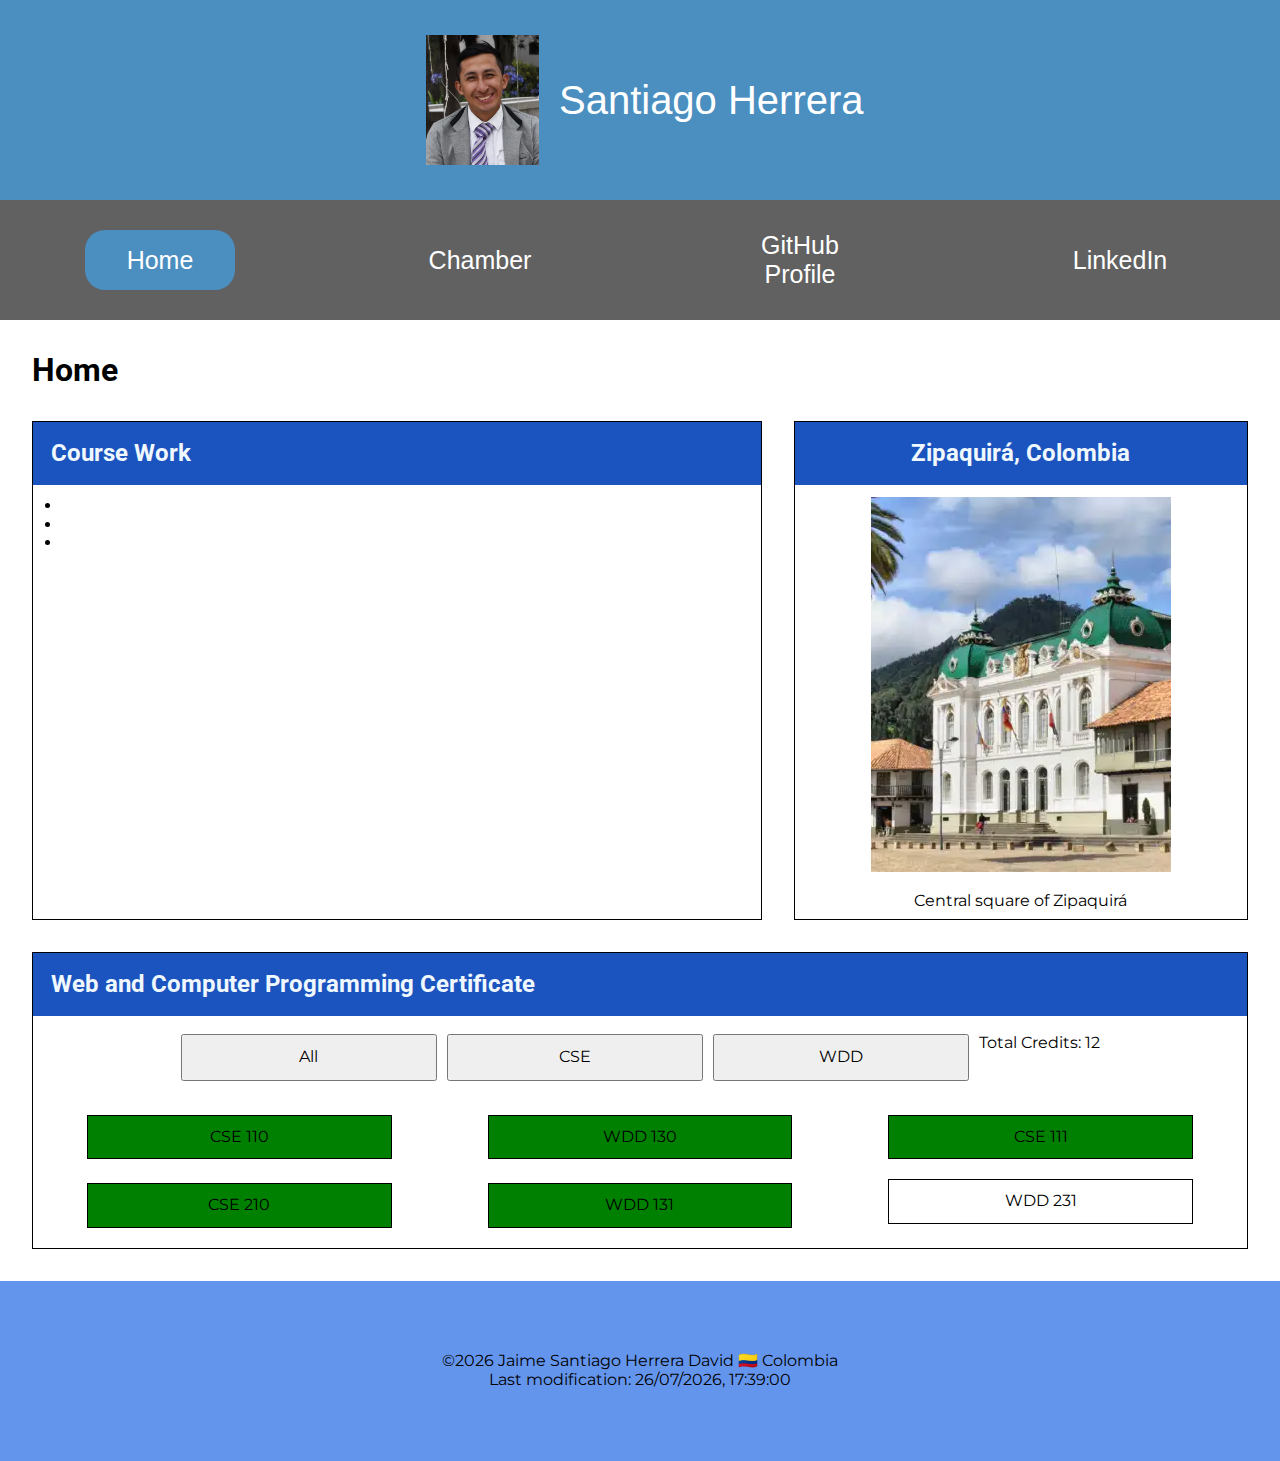
<file: index.html>
<!DOCTYPE html>
<html lang="en">
<head>
    <meta charset="UTF-8">
    <meta name="viewport" content="width=device-width, initial-scale=1.0">
    <meta name="author" content="Santiago Herrera">
    <meta name="title">
    <meta name="description"
        content="WDD 231 -  Web Frontend Development I repository by Jaime Santiago Herrera David. Explore weekly assignments and the final project showcasing foundational web development skills.">
    <meta property="og:title" content="WDD 231 - Web Frontend Development I">
    <meta property="og:type" content="website">
    <meta property="og:image" content="https://upload.wikimedia.org/wikipedia/commons/thumb/f/f8/Centro_Urbano_de_Zipaquir%C3%A1.jpg/250px-Centro_Urbano_de_Zipaquir%C3%A1.jpg">
    <meta property="og:url" content="https://churchofjesuschrist.org">
    <title>WDD 231 - Web Frontend Development I</title>
    <script src="scripts/getDate.js" defer></script>

    <link rel="icon" href="favicon.ico">
    <link rel="stylesheet" href="styles/normalize.css">
    <link rel="stylesheet" href="styles/base.css">
    <link rel="stylesheet" href="styles/larger.css">
    <link rel="preconnect" href="https://fonts.googleapis.com">
    <link rel="preconnect" href="https://fonts.gstatic.com" crossorigin>
    <link href="https://fonts.googleapis.com/css2?family=Montserrat:ital,wght@0,100..900;1,100..900&family=Roboto:ital,wght@0,100;0,300;0,400;0,500;0,700;0,900;1,100;1,300;1,400;1,500;1,700;1,900&display=swap" rel="stylesheet">
    <link rel="preconnect" href="https://fonts.googleapis.com">
    <link rel="preconnect" href="https://fonts.gstatic.com" crossorigin>
    <link href="https://fonts.googleapis.com/css2?family=Montserrat:ital,wght@0,100..900;1,100..900&family=Roboto:ital,wght@0,100;0,300;0,400;0,500;0,700;0,900;1,100;1,300;1,400;1,500;1,700;1,900&display=swap" rel="stylesheet">
</head>
<body>
    <header>
        <div class="intro">
            <img src="./images/Profile.webp" alt="Image profile">
            <span>Santiago Herrera</span>
        </div>
        <nav>
            <button id="menu"></button>
            <ul class="navigation">
                <li><a href="#" class="active">Home</a></li>
                <li><a href="chamber/directory.html">Chamber</a></li>
                <li><a href="#">GitHub Profile</a></li>
                <li><a href="https://www.linkedin.com/in/jaime-herrera-david/" target="_blank">LinkedIn</a></li>
            </ul>
        </nav>
    </header>
    <main>
        <h1>Home</h1>
        <section class="card">
            <h2>Course Work</h2>
            <ul>
                <li></li>
                <li></li>
                <li></li>

            </ul>
        </section>
            <section class="card city">
                <h2>Zipaquirá, Colombia</h2>
                <figure>
                    <img src="images/Zipa.webp" alt="Zipaquirá">
                    <figcaption>Central square of Zipaquirá</figcaption>
                </figure>
            </section>

        <section class="card-courses">
            <h2>Web and Computer Programming Certificate</h2>
            <div class="courses">
                <div class="courses-filter">
                    <button class="filter">All</button>
                    <button class="filter">CSE</button>
                    <button class="filter">WDD</button>
                    <p id="total-credits">Total</p>
                </div>
                
                <div class="courses-list">
                        
                </div>

                <dialog id="course-details">
                    
                </dialog>

            </div>

        </section>
    </main>
    <footer>
        <p><span id="copyright"> </span><span id="year"></span>Jaime Santiago Herrera David 🇨🇴 Colombia</p>
        <p id="lastModified"></p>
    </footer>

    <script src="scripts/courses.js" defer></script>
    <script src="scripts/menu.js" defer></script>
</body>

</html>
</file>
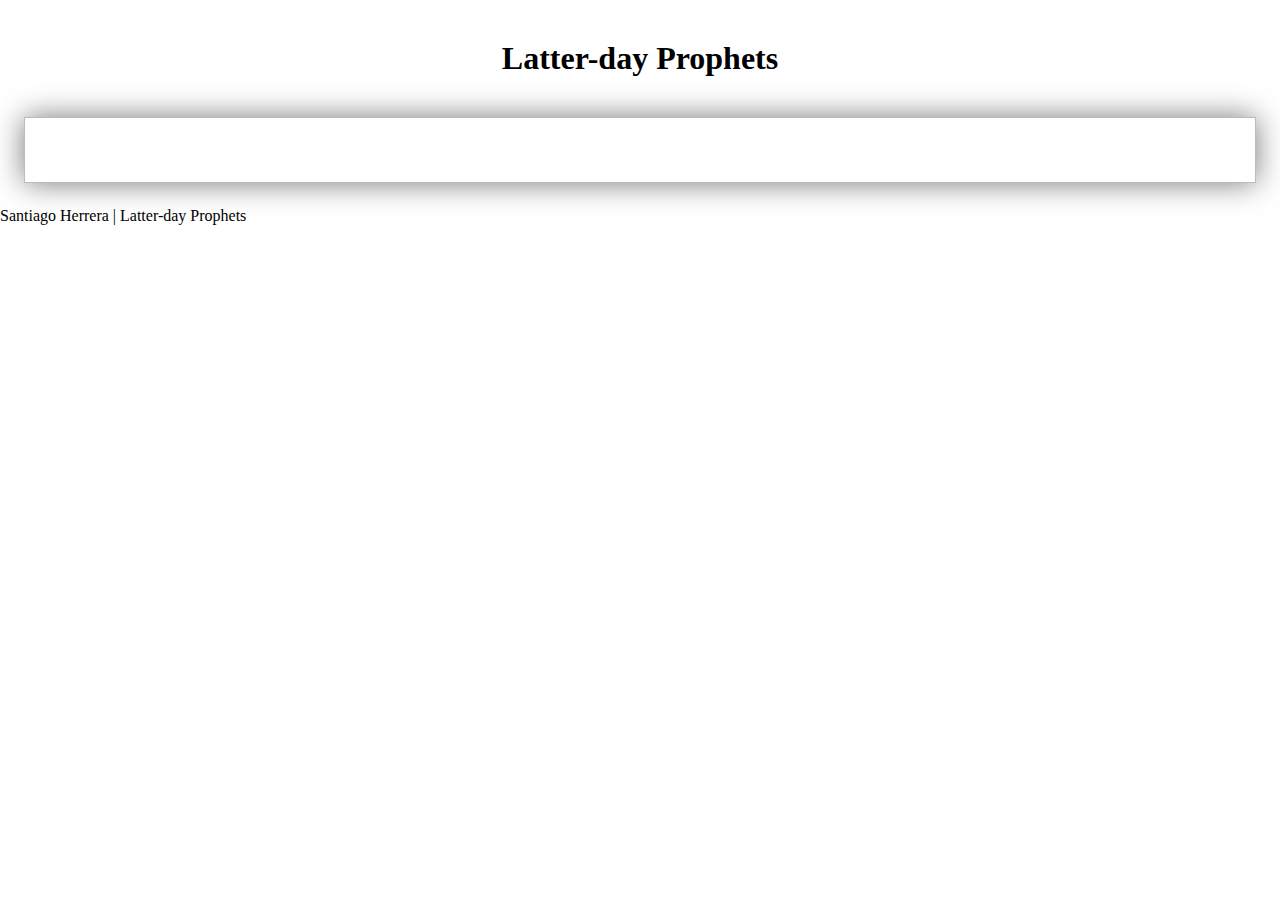
<file: prophets.html>
<!DOCTYPE html>
<html lang="en">
<head>
    <meta charset="UTF-8">
    <meta name="viewport" content="width=device-width, initial-scale=1.0">
    <meta name="author" content="Santiago Herrera">
    <meta name="description"
        content="Activity with JSON Data using fetch() method - BYU-Idaho. https://byui-cse.github.io/wdd230-course/ ">
    <title>Latter-day Prophets</title>
    <link rel="stylesheet" href="styles/prophets.css">
</head>
<body>
    <header>
        <h1>Latter-day Prophets</h1>
      </header>
      <main>
        <div id="cards"></div>
      </main>
      <footer>
        Santiago Herrera | Latter-day Prophets
      </footer>
      <script src="scripts/prophets.js"></script>
</body>
</html>
</file>
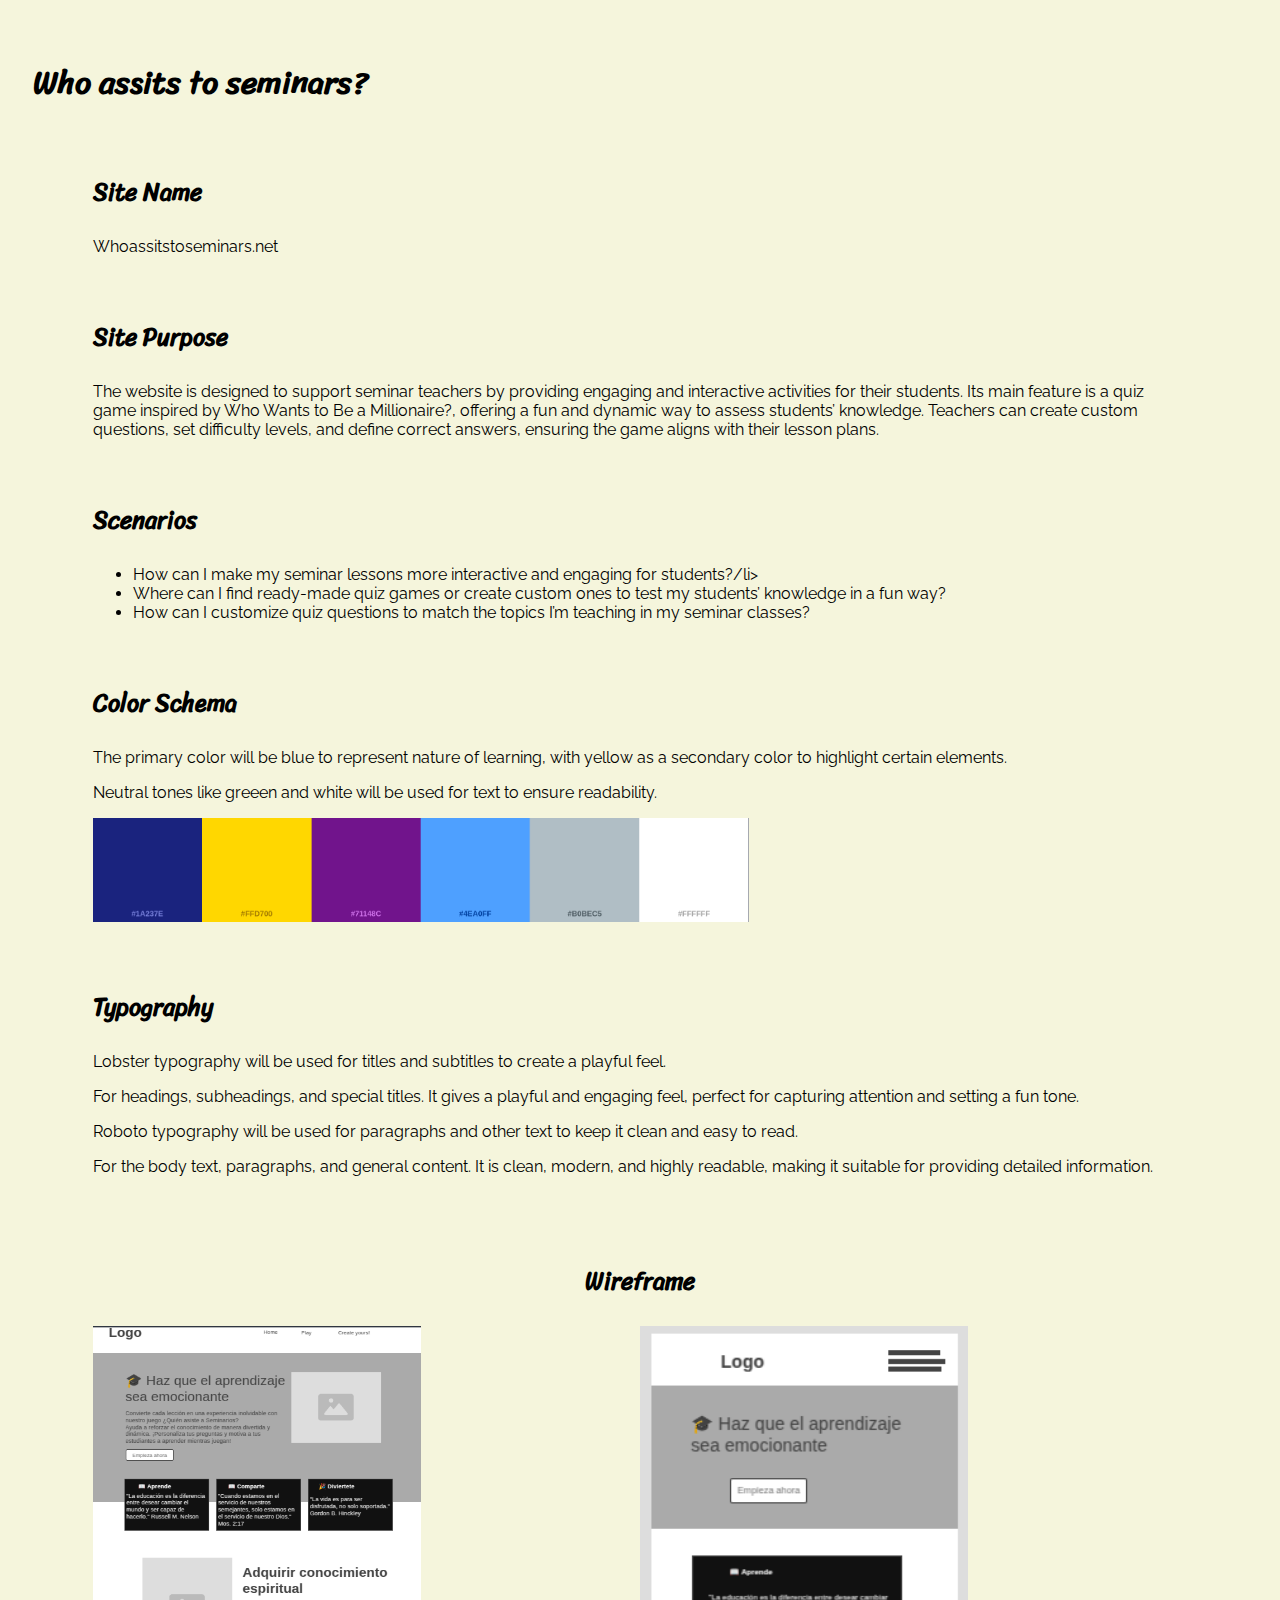
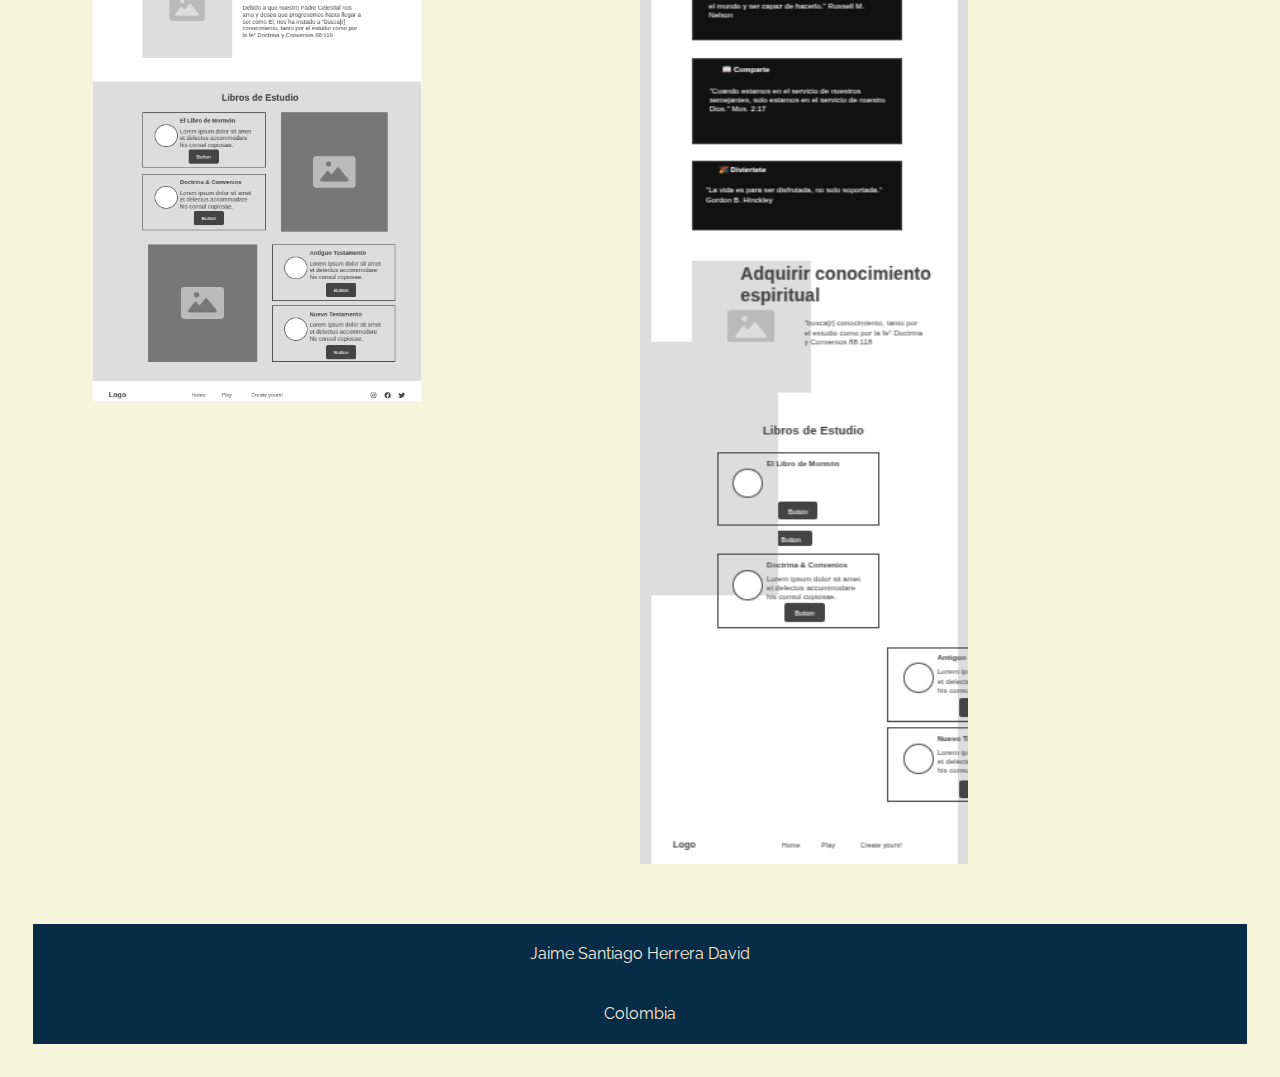
<file: project/siteplan.html>
<!DOCTYPE html>
<html lang="en">
<head>
    <meta charset="UTF-8">
    <meta name="viewport" content="width=device-width, initial-scale=1.0">
    <meta name="author" content="Santiago Herrera">
    <meta name="description"
        content="website plan as the final project of the course WDD231 in the BYUI. This is the site plan to develop the website, as purpuse, wireframe, fonts, colors, scenarios.">
    <meta property="og:title" content="Who assits to seminars?">
    <meta type="og:type" content="website">
    <link rel="stylesheet" href="styles/siteplan.css">
    <link href="https://fonts.googleapis.com/css2?family=Lobster&family=Roboto:wght@400;700&display=swap" rel="stylesheet">

    <title>Who assits to seminars?"</title>
</head>
<body>
    <main>
        <h1>Who assits to seminars?</h1>
        <section>
            <h3>Site Name</h3>
            <p>Whoassitstoseminars.net</p>
        </section>
        <section>
            <h3>Site Purpose</h3>
            <p>The website is designed to support seminar teachers by providing engaging and interactive activities for their students. Its main feature is a quiz game inspired by Who Wants to Be a Millionaire?, offering a fun and dynamic way to assess students’ knowledge. Teachers can create custom questions, set difficulty levels, and define correct answers, ensuring the game aligns with their lesson plans.</p>
        </section>
        <section>
            <h3>Scenarios</h3>
            <ul>
                <li>How can I make my seminar lessons more interactive and engaging for students?/li>
                <li>Where can I find ready-made quiz games or create custom ones to test my students’ knowledge in a fun way?</li>
                <li>How can I customize quiz questions to match the topics I’m teaching in my seminar classes?</li>
            </ul>
        </section>
        <section>
            <h3>Color Schema</h3>
            <p>The primary color will be blue to represent nature of learning, with yellow as a secondary color to highlight certain elements.</p>
            <p>Neutral tones like greeen and white will be used for text to ensure readability.</p>
            <img src="images/site-plan-colors.png" alt="Color schema">
        </section>
        <section>
            <h3>Typography</h3>
            <p>Lobster typography will be used for titles and subtitles to create a playful feel.</p>
            <p>For headings, subheadings, and special titles. It gives a playful and engaging feel, perfect for capturing attention and setting a fun tone.</p>
            <p>Roboto typography will be used for paragraphs and other text to keep it clean and easy to read.</p>
            <p>For the body text, paragraphs, and general content. It is clean, modern, and highly readable, making it suitable for providing detailed information.</p>
        </section>
        <section class="wireframe">
            <h3>Wireframe</h3>
            <img class="wireframe img" src="images/large-view.png" alt="Wireframe">
            <img class="wireframe img" src="images/small-view.png" alt="Wireframe">

        </section>
    </main>
    <footer>
        <p>Jaime Santiago Herrera David</p>
        <p>Colombia</p>
    </footer>
</body>
</html>
</file>
<file: styles/base.css>
* {
    margin: 0;
    padding: 0;
    box-sizing: border-box;
}
body {
    font-family: 'Montserrat', sans-serif;
}

h1, h2 {
    font-family: 'Roboto', sans-serif;
}

header {
    display: flex;
    flex-direction: column;
    align-items: center;
    position: relative;
    z-index: 1000;
}

.intro {
    display: flex;
    align-items: center;
    justify-content: center;
    gap: 10px;
    background-color: #4B8FC1;
    color: #ffffff;
    font-family: 'Josefin Sans', sans-serif;
    width: 100%;
    height: 200px;
}

.intro span {
    font-size: 2.5rem;
}

.intro img {
    height: 150px;
    width: auto;
    padding: 10px;
}

/* ======= MENÚ HAMBURGUESA ======= */
#menu {
    font-size: 1.5rem;
    border: 1px solid rgba(0, 0, 0, 0.3);
    padding: 3px 7px 6px;
    background-color: #4B8FC1;
    color: #ffffff;
    position: absolute;
    top: 1rem;
    right: 1rem;
    cursor: pointer;
}

#menu::before {
    content: "☰";
}

#menu.open::before {
    content: "✖️";
}

nav{
    width: 100%;
}

.navigation {
    width: 100%;
    background-color: #616161;
    text-align: center;
    display: none;
    flex-direction: column;
    align-items: center;
    padding: 10px 0;
}

.navigation.open {
    display: flex;
}

.navigation li {
    width: 100%;
    display: flex;
    justify-content: center;
}

.navigation li a {
    display: block;
    padding: 1rem;
    text-decoration: none;
    color: white;
    font-family: 'Josefin Sans', sans-serif;
    width: 150px;
    border-radius: 20px;
    text-align: center;
}

.navigation li a:hover {
    background-color: #bbb;
    font-weight: 700;
    color: black;
}

.active {
    background-color: #4B8FC1;
}

h1{
    margin: 0;
}

main {
    display: flex;
    flex-direction: column;
    gap: 32px;
    margin: 2rem;
}

section {
    border: solid black 1px;
}

section h2 {
    background-color: rgb(27, 84, 190);
    color: aliceblue;
    padding: 18px;
}
.card ul {
    list-style-position: inside;
    margin: 12px;
}

.city {
    text-align: center;
}

.city img {
    display: block;
    margin: 0 auto;
    padding: 12px;
}

.courses-filter {
    display: flex;
    justify-content: center;
    list-style: none;
    padding: 0;
    gap: 10px;
    margin: 18px;
}


.courses-filter button {
    padding: 12px;
    width: clamp(80px, 20vw, 280px);
}

.courses-list{
    display: flex;
    flex-direction: column;
    gap: 10px;
    justify-content: space-around;
    align-items: center;
    padding: 16px;
}

.course{
    border: solid black 1px;
    padding: 12px;
    width: 80%;
    text-align: center;
}

.completed{
    background-color: green;
}

.course:nth-child(6){
    margin-bottom: 8px;
}

/* Ventana emergente */
dialog {
    border: 1px solid rgb(0, 0, 0 / 0.1);
    border-radius: .25rem;
    padding: 1rem;
    background-color: #fff;
    box-shadow: 0 0 3rem #777;
    width: 90%;
    max-width: 600px;
}

::backdrop {
    background-color: rgb(0, 0, 0 / 0.5);
}

dialog button{
    position: absolute;
    top: 23px;
    right: 23px;
    padding: .5rem 1rem;
    border: 1px solid rgb(0, 0, 0 / 0.1);
}
/* Fin Ventana emergente */

footer {
    background-color: cornflowerblue;
    color: black;
    height: 20vh;
    display: flex;
    flex-direction: column;
    justify-content: center;
    align-items: center;
}

figcaption {
    padding: 8px;
}
</file>
<file: styles/larger.css>
@media screen and (min-width: 550px) {
    #menu {
		display: none;
	}

    .navigation{
        align-items: center;
        display: flex;
        flex-direction: row;
        justify-content: space-around;
        text-align: center;
    }

    nav {
        height: 120px;
        background-color: #616161;
        font-family: 'Josefin Sans', sans-serif;
        color: #ffffff;
        display: flex;
        justify-content: center;
        align-items: center;
        font-size: 25px; 
    }

    .navigation li{
        width: 100%;
        display: flex;
        justify-content: center;
        list-style: none;
    }

    main{
        display: grid;
        grid-template-columns: 60% auto;
    }

    h1{
        grid-column: 1 / 3;
    }

    .card-courses{
        grid-column: 1 / 3;
    }

    .courses-list {
        display: grid;
        grid-template-columns: repeat(3, 1fr);
        gap: 20px; 
        justify-items: center;
    }

    .course {
        width: 80%;
        max-width: 350px;
        border: solid black 1px;
        padding: 12px;
        display: flex;
        justify-content: center;
        align-items: center;
        text-align: center;
    }
};
</file>
<file: styles/prophets.css>
body{
    margin: 0;
}

header{
    position: relative;
    margin: 2.5rem;;
}

h1{
    text-align: center;
}

h2 {
    margin: 0;
    padding: 2rem;
    color: white;
  }

  main {
    margin: 1.5rem;
    padding: 2rem;
    border: 1px solid #bbb;
    box-shadow: 0 0 30px #777;
  }

  main div{
    object-fit: cover;
  }
  
section{
    background-color: #007da4;
    margin: 0.25rem;
    /* width: 600px; */
    display: flex;
    flex-direction: column;
    align-items: center;
  }

p{
    color: wheat;
    margin: 0;
    font-size: larger;
}

p:nth-child(3){
    padding-bottom: 2rem;
}

img {
    max-width: 100%;
    object-fit: cover;
}

#cards {
    display: grid;
    grid-template-columns: repeat(auto-fit, minmax(320px, 1fr));
    max-width: 100%;
}
</file>
<file: project/styles/siteplan.css>
@import url('https://fonts.googleapis.com/css2?family=Lato:ital,wght@1,700&family=Raleway:wght@300&family=Ubuntu:wght@300&display=swap');
@import url('https://fonts.googleapis.com/css2?family=Lato:ital,wght@1,700&family=Raleway:wght@300&family=Sriracha&family=Ubuntu:wght@300&display=swap');

:root {
    --p_font: 'Raleway', sans-serif;
    --t_font: 'Sriracha', cursive;
}

*{
    font-family: var(--p_font);
    background-color: beige;
}

body{
    padding: 25px;
}

h1, h3{
    font-family: var(--t_font);
}

h3 {
    font-size: x-large;
}

p{
    font-family: var(--p_font);
}

section{
    margin: 60px;
}

img{
    width:60%;
}

.wireframe{
    display: grid;
    grid-template-columns: 1fr 1fr;
}

.wireframe > h3{
    text-align: center;
    grid-column: 1 / 3;
}

footer {
    color: #c7c7c6;
    font-family: 'Josefin Sans', sans-serif;
    background-color: #062c47;
    display: grid;
    justify-items: center;
    align-items: center;
    height: 120px;
}
footer p{
    margin: 0%;
    background-color: #062c47;
    color: antiquewhite;
}
</file>
